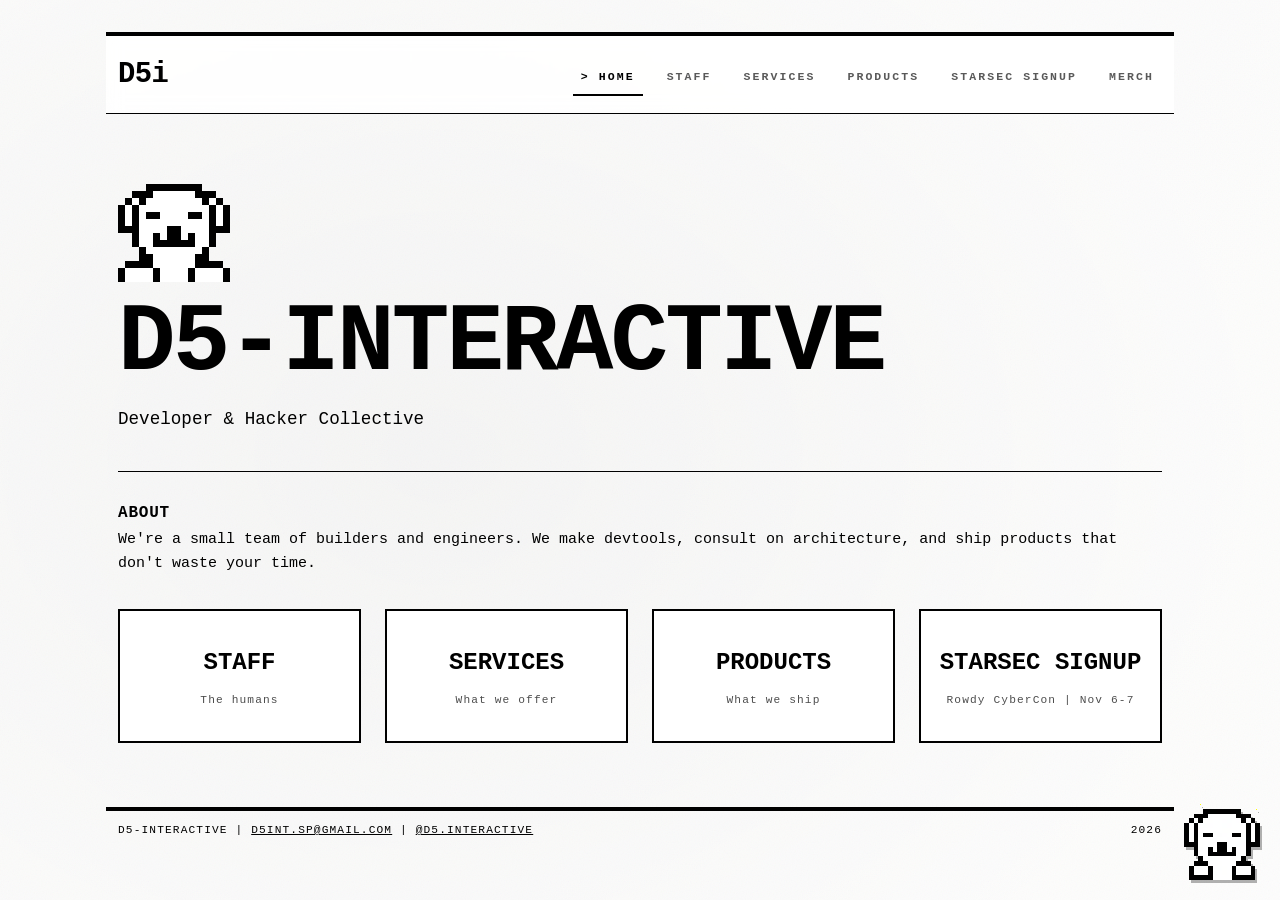
<file: index.html>
<!DOCTYPE html>
<html lang="en">
<head>
<meta charset="utf-8">
<meta name="viewport" content="width=device-width,initial-scale=1">
<meta name="description" content="D5-Interactive. Developer collective. Lightweight, fast, honest.">
<title>D5-Interactive</title>
<link rel="icon" type="image/x-icon" href="/src/bin/favicon.ico">
<link rel="stylesheet" href="src/vendor/bootstrap/bootstrap.min.css">
<link rel="stylesheet" href="src/css/style.css">
<link rel="stylesheet" href="src/css/bot.css">
</head>
<body>

<div class="grain" aria-hidden="true"></div>

<nav class="navbar navbar-expand-md">
  <div class="container">
    <a class="navbar-brand" href="index.html">D5i</a>
    <button class="navbar-toggler" type="button"
            data-bs-toggle="collapse" data-bs-target="#nav"
            aria-controls="nav" aria-expanded="false" aria-label="Toggle navigation">
      <span class="navbar-toggler-icon"></span>
    </button>
    <div class="collapse navbar-collapse" id="nav">
      <ul class="navbar-nav ms-auto gap-md-3">
        <li class="nav-item"><a class="nav-link active" href="index.html">Home</a></li>
        <li class="nav-item"><a class="nav-link" href="src/pages/STAFF.html">Staff</a></li>
        <li class="nav-item"><a class="nav-link" href="src/pages/SERVICES.html">Services</a></li>
        <li class="nav-item"><a class="nav-link" href="src/pages/PRODUCTS.html">Products</a></li>
    <li class="nav-item"><a class="nav-link" href="src/pages/STARSEC-SIGNUP.html">StarSec Signup</a></li>
    <li class="nav-item"><a class="nav-link" href="https://d5i.printify.me" target="_blank" rel="noopener">Merch</a></li>
      </ul>
    </div>
  </div>
</nav>

<main class="container">
  <div class="hero">
    <img class="hero-mark" src="src/bin/mochi.png" alt="" width="112" height="112" decoding="async">
    <h1>D5-Interactive</h1>
    <p>Developer &amp; Hacker Collective</p>
  </div>

  <section>
    <h2>About</h2>
    <p>We're a small team of builders and engineers. We make devtools, consult on architecture, and ship products that don't waste your time.</p>
  </section>

  <div class="row row-cols-1 row-cols-sm-2 row-cols-lg-4 g-4 mt-2 mb-5">
    <div class="col"><a href="src/pages/STAFF.html" class="tile">Staff<span>The humans</span></a></div>
    <div class="col"><a href="src/pages/SERVICES.html" class="tile">Services<span>What we offer</span></a></div>
    <div class="col"><a href="src/pages/PRODUCTS.html" class="tile">Products<span>What we ship</span></a></div>
    <div class="col"><a href="src/pages/STARSEC-SIGNUP.html" class="tile">StarSec Signup<span>Rowdy CyberCon | Nov 6-7</span></a></div>
  </div>
</main>

<footer class="container">
  <div class="d-flex justify-content-between flex-wrap gap-2">
    <span>D5-Interactive | <a href="mailto:d5int.sp@gmail.com">d5int.sp@gmail.com</a> | <a href="https://www.instagram.com/d5.interactive/" target="_blank" rel="noopener">@d5.interactive</a></span>
    <span id="yr"></span>
  </div>
</footer>

<script src="src/vendor/bootstrap/bootstrap.bundle.min.js"></script>
<script>document.getElementById('yr').textContent = new Date().getFullYear()</script>
<script>window.D5I_BOT_BASE = '';</script>
<script src="src/js/tern.js"></script>
<script src="src/js/bot.js"></script>
</body>
</html>
</file>
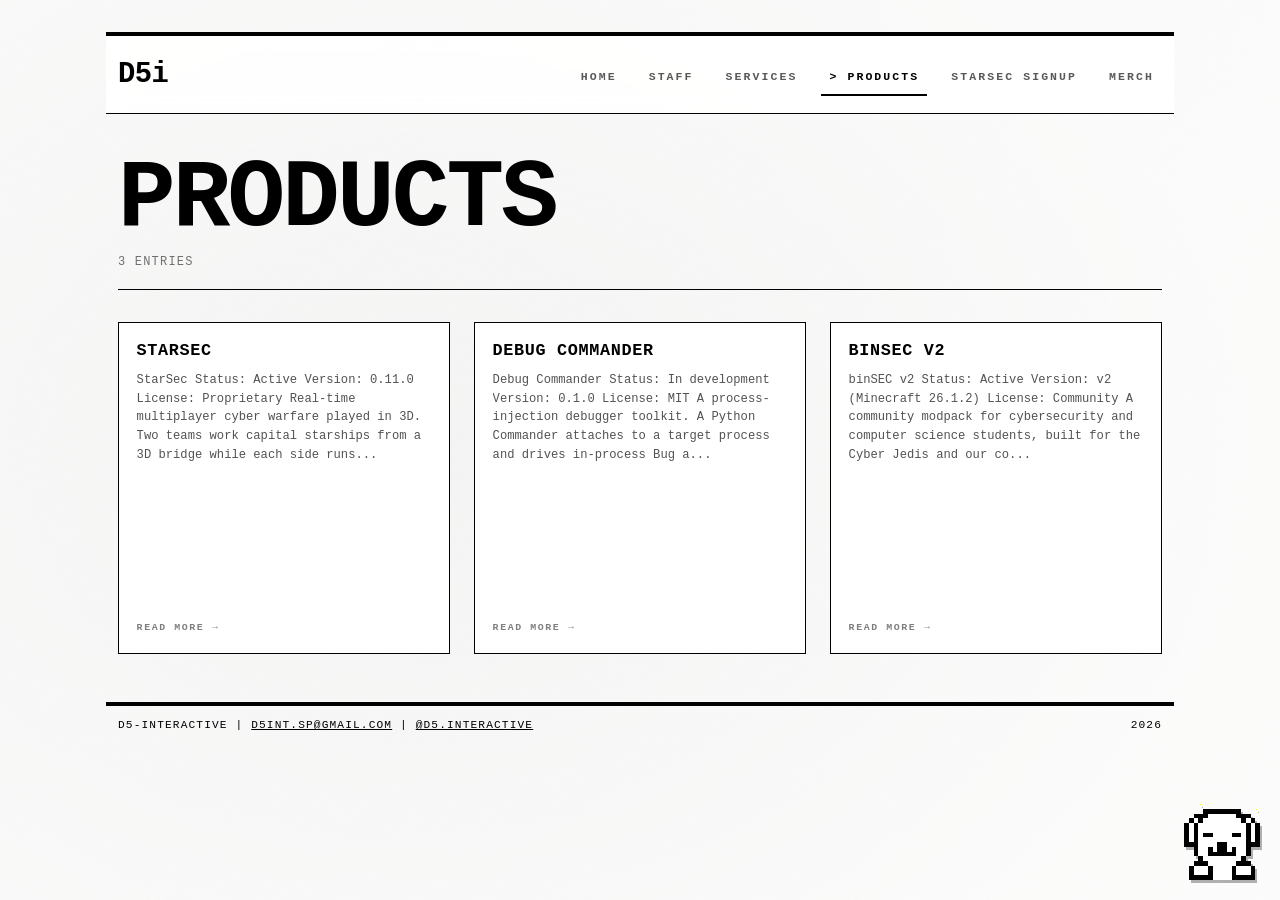
<file: src/pages/PRODUCTS.html>
<!DOCTYPE html>
<html lang="en">
<head>
<meta charset="utf-8">
<meta name="viewport" content="width=device-width,initial-scale=1">
<meta name="description" content="Tools we build and ship, open source.">
<title>D5-Interactive</title>
<link rel="icon" type="image/x-icon" href="../../src/bin/favicon.ico">
<link rel="stylesheet" href="../../src/vendor/bootstrap/bootstrap.min.css">
<link rel="stylesheet" href="../css/style.css">
<link rel="stylesheet" href="../css/bot.css">
</head>
<body>

<div class="grain" aria-hidden="true"></div>

<nav class="navbar navbar-expand-md">
  <div class="container">
    <a class="navbar-brand" href="../../index.html">D5i</a>
    <button class="navbar-toggler" type="button"
            data-bs-toggle="collapse" data-bs-target="#nav"
            aria-controls="nav" aria-expanded="false" aria-label="Toggle navigation">
      <span class="navbar-toggler-icon"></span>
    </button>
    <div class="collapse navbar-collapse" id="nav">
      <ul class="navbar-nav ms-auto gap-md-3">
        <li class="nav-item"><a class="nav-link" href="../../index.html">Home</a></li>
        <li class="nav-item"><a class="nav-link" href="STAFF.html">Staff</a></li>
        <li class="nav-item"><a class="nav-link" href="SERVICES.html">Services</a></li>
        <li class="nav-item"><a class="nav-link active" href="PRODUCTS.html">Products</a></li>
    <li class="nav-item"><a class="nav-link" href="STARSEC-SIGNUP.html">StarSec Signup</a></li>
    <li class="nav-item"><a class="nav-link" href="https://d5i.printify.me" target="_blank" rel="noopener">Merch</a></li>
      </ul>
    </div>
  </div>
</nav>

<main class="container mt-4">
  <div class="page-head">
    <h1>Products</h1>
    <p class="page-count"></p>
  </div>
  <div id="content"></div>
</main>

<footer class="container mt-5">
  <div class="d-flex justify-content-between flex-wrap gap-2">
    <span>D5-Interactive | <a href="mailto:d5int.sp@gmail.com">d5int.sp@gmail.com</a> | <a href="https://www.instagram.com/d5.interactive/" target="_blank" rel="noopener">@d5.interactive</a></span>
    <span id="yr"></span>
  </div>
</footer>

<script src="../../src/vendor/bootstrap/bootstrap.bundle.min.js"></script>
<script src="../js/load.js"></script>
<script>
  document.getElementById('yr').textContent = new Date().getFullYear();
  loadCards('../products/manifest.json', '../products/', document.getElementById('content'));
</script>
<script>window.D5I_BOT_BASE = '../../';</script>
<script src="../js/tern.js"></script>
<script src="../js/bot.js"></script>
</body>
</html>
</file>
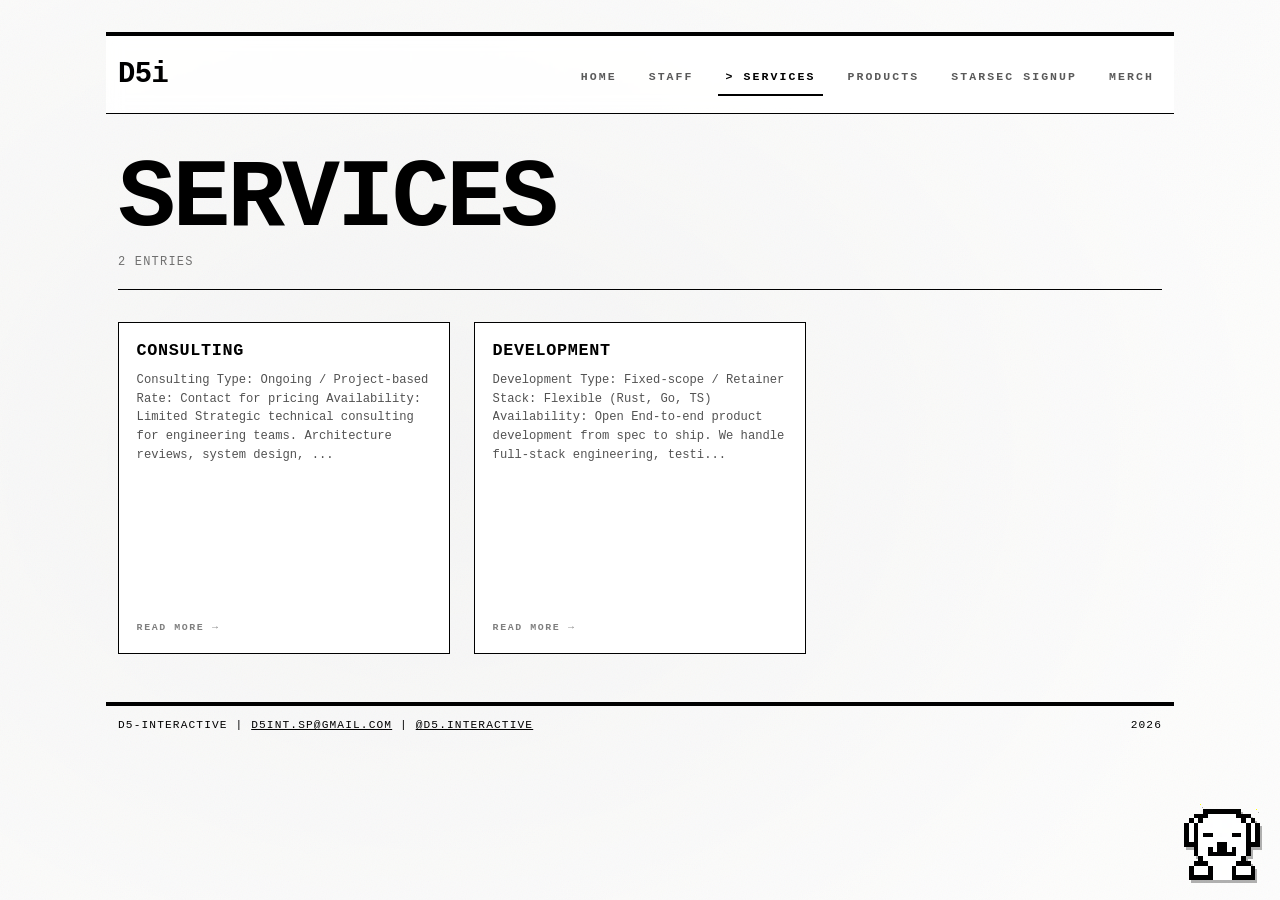
<file: src/pages/SERVICES.html>
<!DOCTYPE html>
<html lang="en">
<head>
<meta charset="utf-8">
<meta name="viewport" content="width=device-width,initial-scale=1">
<meta name="description" content="Security and architecture consulting, plus end-to-end product development. Rates on request.">
<title>D5-Interactive</title>
<link rel="icon" type="image/x-icon" href="../../src/bin/favicon.ico">
<link rel="stylesheet" href="../../src/vendor/bootstrap/bootstrap.min.css">
<link rel="stylesheet" href="../css/style.css">
<link rel="stylesheet" href="../css/bot.css">
</head>
<body>

<div class="grain" aria-hidden="true"></div>

<nav class="navbar navbar-expand-md">
  <div class="container">
    <a class="navbar-brand" href="../../index.html">D5i</a>
    <button class="navbar-toggler" type="button"
            data-bs-toggle="collapse" data-bs-target="#nav"
            aria-controls="nav" aria-expanded="false" aria-label="Toggle navigation">
      <span class="navbar-toggler-icon"></span>
    </button>
    <div class="collapse navbar-collapse" id="nav">
      <ul class="navbar-nav ms-auto gap-md-3">
        <li class="nav-item"><a class="nav-link" href="../../index.html">Home</a></li>
        <li class="nav-item"><a class="nav-link" href="STAFF.html">Staff</a></li>
        <li class="nav-item"><a class="nav-link active" href="SERVICES.html">Services</a></li>
        <li class="nav-item"><a class="nav-link" href="PRODUCTS.html">Products</a></li>
    <li class="nav-item"><a class="nav-link" href="STARSEC-SIGNUP.html">StarSec Signup</a></li>
    <li class="nav-item"><a class="nav-link" href="https://d5i.printify.me" target="_blank" rel="noopener">Merch</a></li>
      </ul>
    </div>
  </div>
</nav>

<main class="container mt-4">
  <div class="page-head">
    <h1>Services</h1>
    <p class="page-count"></p>
  </div>
  <div id="content"></div>
</main>

<footer class="container mt-5">
  <div class="d-flex justify-content-between flex-wrap gap-2">
    <span>D5-Interactive | <a href="mailto:d5int.sp@gmail.com">d5int.sp@gmail.com</a> | <a href="https://www.instagram.com/d5.interactive/" target="_blank" rel="noopener">@d5.interactive</a></span>
    <span id="yr"></span>
  </div>
</footer>

<script src="../../src/vendor/bootstrap/bootstrap.bundle.min.js"></script>
<script src="../js/load.js"></script>
<script>
  document.getElementById('yr').textContent = new Date().getFullYear();
  loadCards('../services/manifest.json', '../services/', document.getElementById('content'));
</script>
<script>window.D5I_BOT_BASE = '../../';</script>
<script src="../js/tern.js"></script>
<script src="../js/bot.js"></script>
</body>
</html>
</file>
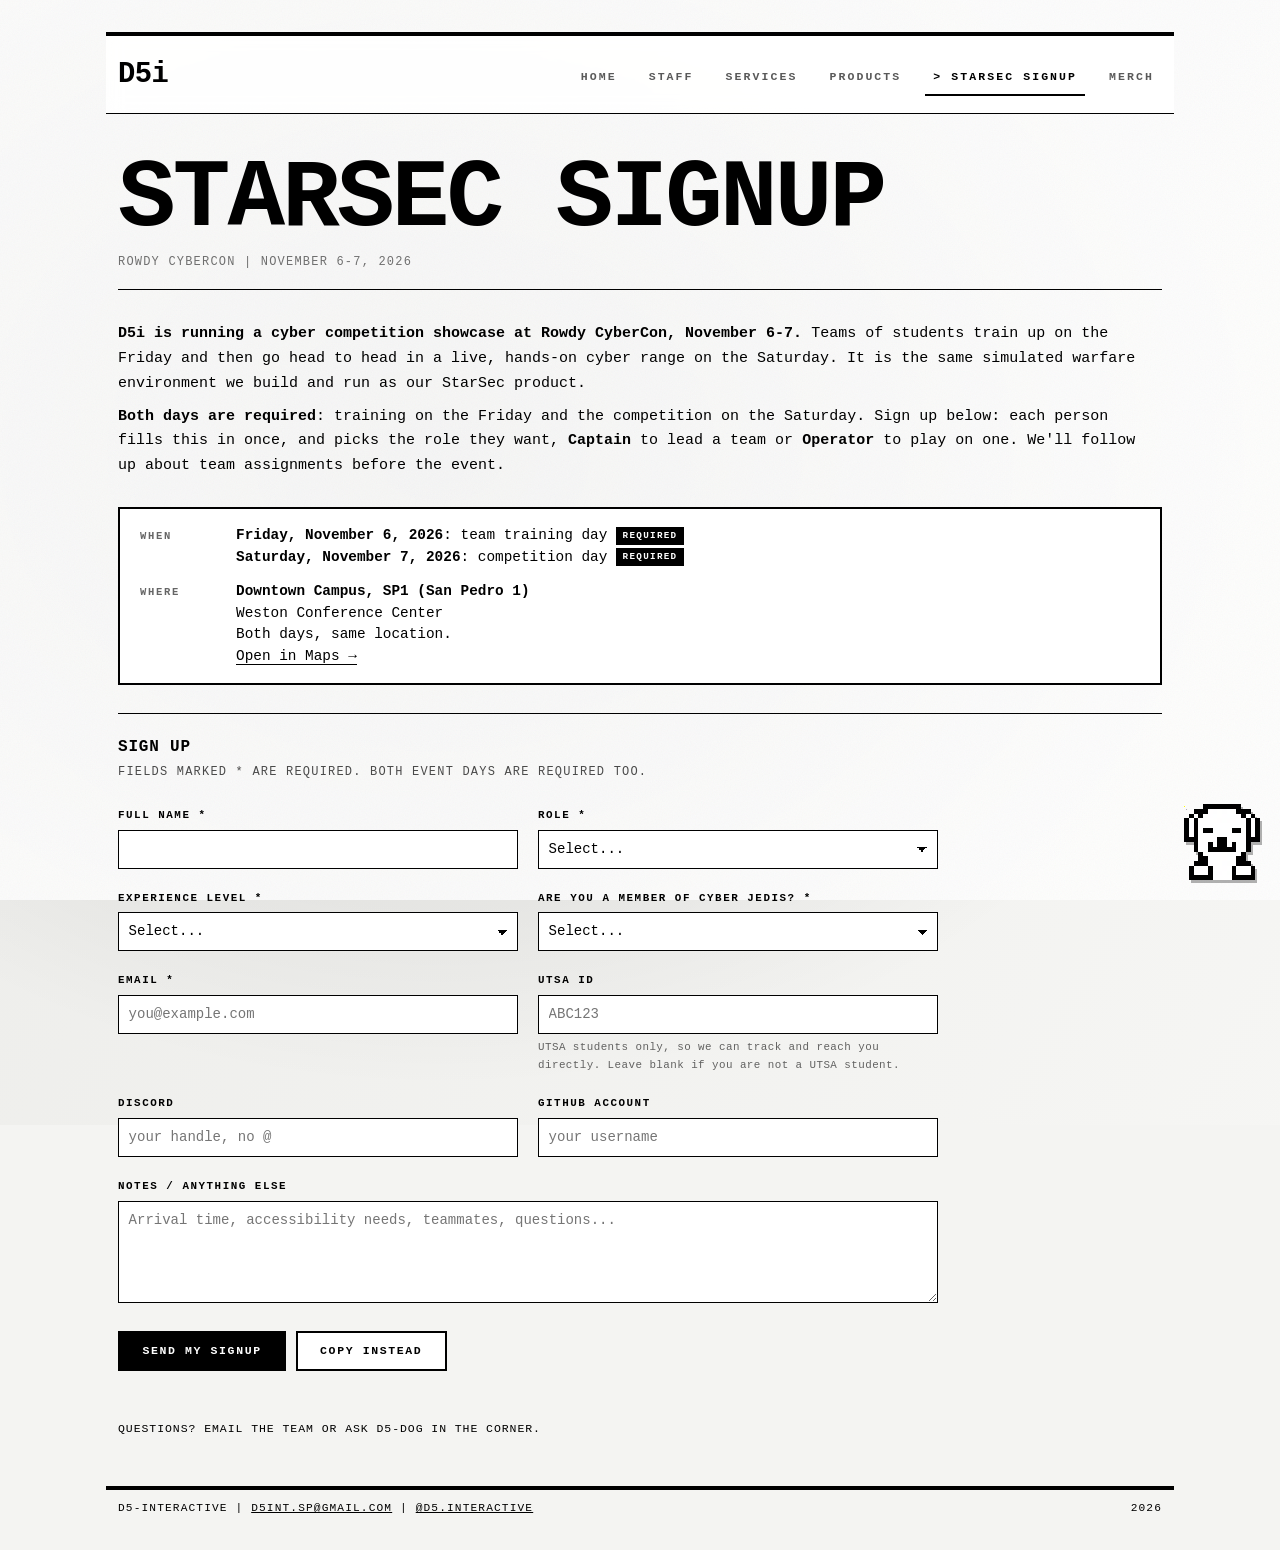
<file: src/pages/STARSEC-SIGNUP.html>
<!DOCTYPE html>
<html lang="en">
<head>
<meta charset="utf-8">
<meta name="viewport" content="width=device-width,initial-scale=1">
<meta name="description" content="Sign up for the StarSec cyber competition showcase at Rowdy CyberCon, November 6-7 2026. Both days required: team training Friday the 6th, competition Saturday the 7th.">
<title>D5-Interactive</title>
<link rel="icon" type="image/x-icon" href="../../src/bin/favicon.ico">
<link rel="stylesheet" href="../../src/vendor/bootstrap/bootstrap.min.css">
<link rel="stylesheet" href="../css/style.css">
<link rel="stylesheet" href="../css/signup.css">
<link rel="stylesheet" href="../css/bot.css">
</head>
<body>

<div class="grain" aria-hidden="true"></div>

<nav class="navbar navbar-expand-md">
  <div class="container">
    <a class="navbar-brand" href="../../index.html">D5i</a>
    <button class="navbar-toggler" type="button"
            data-bs-toggle="collapse" data-bs-target="#nav"
            aria-controls="nav" aria-expanded="false" aria-label="Toggle navigation">
      <span class="navbar-toggler-icon"></span>
    </button>
    <div class="collapse navbar-collapse" id="nav">
      <ul class="navbar-nav ms-auto gap-md-3">
        <li class="nav-item"><a class="nav-link" href="../../index.html">Home</a></li>
        <li class="nav-item"><a class="nav-link" href="STAFF.html">Staff</a></li>
        <li class="nav-item"><a class="nav-link" href="SERVICES.html">Services</a></li>
        <li class="nav-item"><a class="nav-link" href="PRODUCTS.html">Products</a></li>
        <li class="nav-item"><a class="nav-link active" href="STARSEC-SIGNUP.html">StarSec Signup</a></li>
        <li class="nav-item"><a class="nav-link" href="https://d5i.printify.me" target="_blank" rel="noopener">Merch</a></li>
      </ul>
    </div>
  </div>
</nav>

<main class="container mt-4">
  <div class="page-head">
    <h1>StarSec Signup</h1>
    <p class="page-count">Rowdy CyberCon | November 6-7, 2026</p>
  </div>

  <section class="mb-4">
    <p class="mb-2"><b>D5i is running a cyber competition showcase at Rowdy CyberCon,
      November 6-7.</b> Teams of students train up on the Friday and then go head to
      head in a live, hands-on cyber range on the Saturday. It is the same simulated
      warfare environment we build and run as
      <a href="PRODUCTS.html">our StarSec product</a>.</p>
    <p class="mb-0"><b>Both days are required</b>: training on the Friday and the
      competition on the Saturday. Sign up below: each person fills this in once, and picks the
      role they want, <b>Captain</b> to lead a team or <b>Operator</b> to play on one. We'll
      follow up about team assignments before the event.</p>
  </section>

  <section class="ev" aria-label="Event details">
    <dl class="ev-grid">
      <div class="ev-row">
        <dt>When</dt>
        <dd>
          <b>Friday, November 6, 2026</b>: team training day <span class="ev-req">required</span><br>
          <b>Saturday, November 7, 2026</b>: competition day <span class="ev-req">required</span>
        </dd>
      </div>
      <div class="ev-row">
        <dt>Where</dt>
        <dd><b>Downtown Campus, SP1 (San Pedro 1)</b><br>
          Weston Conference Center<br>
          Both days, same location.<br>
          <a href="https://maps.app.goo.gl/MxK9vhCYFyxL1S3v8"
             target="_blank" rel="noopener">Open in Maps &rarr;</a></dd>
      </div>
    </dl>
  </section>

  <hr class="my-4" style="border:0;border-top:1px solid #000;opacity:1">

  <h2 class="mb-1">Sign up</h2>
  <p class="page-count mb-4"><span style="opacity:.7">Fields marked * are required. Both event days are required too.</span></p>

  <div id="signup-form"></div>

  <noscript>
    <div class="alert alert-warning rounded-0 mt-3">
      This form needs JavaScript. If you can't enable it, email
      <a href="mailto:d5int.sp@gmail.com">d5int.sp@gmail.com</a> with your name, role
      (captain or operator), experience level, email, UTSA ID (if you have one), Discord, and GitHub.
    </div>
  </noscript>

  <p class="mt-5" style="font-size:.72rem;letter-spacing:.08em;text-transform:uppercase;opacity:.6">
    Questions? <a href="mailto:d5int.sp@gmail.com">Email the team</a> or ask D5-DOG in the corner.
  </p>
</main>

<footer class="container mt-5">
  <div class="d-flex justify-content-between flex-wrap gap-2">
    <span>D5-Interactive | <a href="mailto:d5int.sp@gmail.com">d5int.sp@gmail.com</a> | <a href="https://www.instagram.com/d5.interactive/" target="_blank" rel="noopener">@d5.interactive</a></span>
    <span id="yr"></span>
  </div>
</footer>

<script src="../../src/vendor/bootstrap/bootstrap.bundle.min.js"></script>
<script src="../js/signup.js"></script>
<script>window.D5I_BOT_BASE = '../../';</script>
<script src="../js/tern.js"></script>
<script src="../js/bot.js"></script>
<script>
  document.getElementById('yr').textContent = new Date().getFullYear();
</script>
</body>
</html>
</file>
<file: src/css/style.css>
*,*::before,*::after{margin:0;padding:0;box-sizing:border-box}
::selection{background:#000;color:#fff}

:root{
  --d5-accent:#000;
  --d5-ink:#000;
  --d5-paper:#fff;
  --d5-line:rgba(0,0,0,.16);
}

body{
  font:15px/1.65 "Courier New",Courier,monospace;
  color:var(--d5-ink);
  max-width:1100px;
  margin:0 auto;
  padding:2rem 1rem;
  position: relative;
  min-height:100vh;

  background:#f4f4f2;
}
body::after{
  content:'';
  position:fixed;
  inset:-25%;
  z-index:-2;
  background:
    radial-gradient(38% 42% at 22% 28%, rgba(0,0,0,.16) 0%, transparent 62%),
    radial-gradient(34% 38% at 78% 22%, rgba(0,0,0,.11) 0%, transparent 60%),
    radial-gradient(44% 46% at 62% 82%, rgba(0,0,0,.13) 0%, transparent 64%),
    radial-gradient(30% 34% at 12% 78%, rgba(0,0,0,.10) 0%, transparent 58%),
    linear-gradient(120deg,#e9e9e6 0%,#f6f6f4 50%,#ececea 100%);
  background-size:180% 180%;
  animation:d5-drift 34s ease-in-out infinite;
  pointer-events:none;
  will-change:background-position;
}
@keyframes d5-drift{
  0%,100%{ background-position:0% 0%,0% 0%,0% 0%,0% 0%,0% 0% }
  33%    { background-position:38% 26%,18% 52%,62% 8%,30% 40%,12% 22% }
  66%    { background-position:70% 62%,58% 14%,22% 70%,66% 22%,42% 68% }
}
body::before{
  content:'';
  position:fixed;
  inset:0;
  background:rgba(255,255,255,.82);
  pointer-events:none;
  z-index:-1;
}
.grain{
  position:fixed;
  inset:0;
  z-index:-1;
  pointer-events:none;
  opacity:.05;
  background-image:url("data:image/svg+xml,%3Csvg xmlns='http://www.w3.org/2000/svg' width='140' height='140'%3E%3Cfilter id='n'%3E%3CfeTurbulence type='fractalNoise' baseFrequency='.82' numOctaves='3'/%3E%3C/filter%3E%3Crect width='140' height='140' filter='url(%23n)'/%3E%3C/svg%3E");
}
.navbar, main, footer {
  position: relative;
  z-index: 1;
  background: transparent;
}

a{color:inherit;text-decoration:none}
a:hover{text-decoration:underline}

h1{font-size:clamp(2.5rem,10vw,6rem);text-transform:uppercase;font-weight:900;line-height:.95;letter-spacing:-.03em}
h2{text-transform:uppercase;font-weight:700;font-size:1rem;letter-spacing:.05em;margin:.8rem 0 .2rem}
h3{text-transform:uppercase;font-size:.85rem;letter-spacing:.04em;margin:.5rem 0 .1rem}
p{margin:.3rem 0}
b,strong{font-weight:700}
em{font-style:italic}
ul{margin:.3rem 0 .3rem 1.2rem}
li{margin:.1rem 0}
a:focus-visible,
button:focus-visible,
input:focus-visible,
select:focus-visible,
textarea:focus-visible,
[tabindex]:focus-visible{
  outline:3px solid var(--d5-ink) !important;
  outline-offset:3px !important;
}
.navbar{
  border-top:4px solid #000;
  border-bottom:1px solid #000;
  padding:.6rem 0;
  margin-bottom:2.5rem;
  position:sticky;
  top:0;
  z-index:1030;
  background:rgba(255,255,255,.88);
  -webkit-backdrop-filter:blur(8px);
  backdrop-filter:blur(8px);
}
.navbar-brand{font-weight:900;letter-spacing:-.02em;font-size:1.8rem}
.navbar-brand:hover{text-decoration:none;opacity:.6}
.nav-link{
  font-weight:700;
  font-size:.72rem;
  letter-spacing:.18em;
  text-transform:uppercase;
  position:relative;
}
.nav-link::after{
  content:'';
  position:absolute;
  left:0;right:0;bottom:-2px;
  height:2px;
  background:currentColor;
  transform:scaleX(0);
  transform-origin:left;
  transition:transform .18s ease;
}
.nav-link:hover{text-decoration:none}
.nav-link:hover::after{transform:scaleX(1)}
.nav-link.active::after{transform:scaleX(1)}
.nav-link.active::before{content:"> "}
.navbar-toggler{border:1px solid #000;border-radius:0;padding:.25rem .6rem}
.tile{
  display:block;
  background:#fff;
  border:2px solid #000;
  padding:2rem 1rem;
  text-align:center;
  font-weight:800;
  font-size:1.5rem;
  text-transform:uppercase;
  box-shadow:0 0 0 #000;
  transition:box-shadow .14s ease, transform .14s ease, background .14s ease, color .14s ease;
}
.tile:hover{
  background:#000;
  color:#fff;
  text-decoration:none;
  transform:translate(-3px,-3px);
  box-shadow:6px 6px 0 #000;
}
.tile span{
  display:block;
  font-size:.7rem;
  font-weight:400;
  letter-spacing:.1em;
  text-transform:none;
  margin-top:.5rem;
  opacity:.7;
}
.hero{padding:1rem 0 2rem;border-bottom:1px solid #000;margin-bottom:2rem}
.hero-mark{
  display:block;
  width:112px;
  height:112px;
  object-fit:contain;
  margin-bottom:1rem;
  animation:d5-rise .5s cubic-bezier(.2,.7,.3,1) both;
}
.hero p{margin-top:1rem;max-width:540px;font-size:1.1rem}
.page-head{border-bottom:1px solid #000;padding-bottom:.75rem;margin-bottom:2rem}
.page-count{font-size:.75rem;letter-spacing:.1em;text-transform:uppercase;margin-top:.35rem;opacity:.55}
.card{
  background:#fff;
  border:1px solid #000 !important;
  border-radius:0 !important;
  box-shadow:none !important;
  transition:box-shadow .14s ease, transform .14s ease;
}
.card:hover{
  background:#fafafa;
  transform:translate(-2px,-2px);
  box-shadow:4px 4px 0 rgba(0,0,0,.9) !important;
}
.card img{
  border:1px solid #ddd;
  max-width:100%;
  height:auto;
}
.staff-card{
  display:flex;
  flex-direction:column;
  height:100%;
  background:#fff;
  border:1px solid #000;
  box-shadow:0 0 0 #000;
  overflow:hidden;
  transition:box-shadow .14s ease, transform .14s ease, background .14s ease;
}
.staff-card:hover{
  text-decoration:none;
  background:#fafafa;
  transform:translate(-3px,-3px);
  box-shadow:6px 6px 0 #000;
}
.staff-card-img{
  width:100%;
  aspect-ratio:1/1;
  object-fit:cover;
  display:block;
  border-bottom:1px solid #000;
  background:#eee;
}
.staff-card-body{padding:.7rem .75rem .8rem;display:flex;flex-direction:column;gap:.45rem;flex:1 1 auto}
.staff-card-name{
  font-size:.85rem;
  font-weight:700;
  letter-spacing:.04em;
  text-transform:uppercase;
  margin:0;
  line-height:1.25;
}
.staff-card-role{font-size:.7rem;opacity:.6;margin:0;letter-spacing:.06em}
.staff-card-tags{display:flex;flex-wrap:wrap;gap:.25rem;margin-top:auto}
.d5tag{
  display:inline-block;
  border:1px solid var(--d5-line);
  background:#f6f6f4;
  padding:1px .3rem;
  font-size:.58rem;
  letter-spacing:.1em;
  text-transform:uppercase;
  color:#333;
  white-space:nowrap;
}
.preview-card {
  transition: transform 0.14s ease, box-shadow 0.14s ease;
}
.preview-card:hover {
  transform: translateY(-2px);
  box-shadow: 0 4px 12px rgba(0,0,0,0.1);
}
.product-card{
  display:flex;
  flex-direction:column;
  width:100%;
  aspect-ratio:1/1;
  padding:1.1rem;
  text-align:left;
  font:inherit;
  color:inherit;
  background:#fff;
  border:1px solid #000;
  border-radius:0;
  overflow:hidden;
  cursor:pointer;
  transition:box-shadow .14s ease, transform .14s ease, background .14s ease;
}
.product-card:hover{
  background:#fafafa;
  transform:translate(-3px,-3px);
  box-shadow:6px 6px 0 #000;
}
.product-card-title{
  font-size:1.05rem;
  font-weight:700;
  letter-spacing:.04em;
  text-transform:uppercase;
  line-height:1.2;
  margin-bottom:.6rem;
}
.product-card-preview{
  font-size:.76rem;
  line-height:1.55;
  opacity:.68;
  overflow:hidden;
  display:-webkit-box;
  -webkit-line-clamp:7;
  -webkit-box-orient:vertical;
}
.product-card-open{
  margin-top:auto;
  font-size:.62rem;
  font-weight:700;
  letter-spacing:.16em;
  text-transform:uppercase;
  opacity:.5;
}
.product-card:hover .product-card-open{opacity:1}
#content:empty::after{content:"loading...";opacity:.4;font-size:.85rem}
.err{opacity:.4;font-size:.85rem}
footer{
  border-top:4px solid #000;
  padding-top:.6rem;
  margin-top:4rem;
  font-size:.7rem;
  text-transform:uppercase;
  letter-spacing:.1em;
}
footer a{text-decoration:underline}
@keyframes d5-rise{
  from{opacity:0;transform:translateY(14px)}
  to{opacity:1;transform:translateY(0)}
}
main > *, .hero, .page-head, .tile, .staff-card, .card{
  animation:d5-rise .5s cubic-bezier(.2,.7,.3,1) both;
}
.row > [class*="col"]{animation:d5-rise .5s cubic-bezier(.2,.7,.3,1) both}
.row > [class*="col"]:nth-child(1){animation-delay:.02s}
.row > [class*="col"]:nth-child(2){animation-delay:.06s}
.row > [class*="col"]:nth-child(3){animation-delay:.1s}
.row > [class*="col"]:nth-child(4){animation-delay:.14s}
.row > [class*="col"]:nth-child(5){animation-delay:.18s}
.row > [class*="col"]:nth-child(6){animation-delay:.22s}
.row > [class*="col"]:nth-child(n+7){animation-delay:.26s}
@media (prefers-reduced-motion: reduce){
  *,*::before,*::after{
    animation-duration:.001ms !important;
    animation-iteration-count:1 !important;
    transition-duration:.001ms !important;
    scroll-behavior:auto !important;
  }
  body::after{background-position:0% 0%,0% 0%,0% 0%,0% 0%,0% 0%}
  .staff-card:hover,.tile:hover,.card:hover{transform:none}
}
.staff-card.is-pending{ opacity:.55 }
.staff-card.is-pending .staff-card-img{ background:#f0f0ee }
</file>
<file: src/css/bot.css>
.d5dog{
  --d5dog-w: 300px;
  position: fixed;
  right: 20px;
  bottom: 20px;
  z-index: 1045;
  font-family: "Courier New", Courier, monospace;
  font-size: 13px;
  line-height: 1.5;
}.d5dog-btn{
  position: relative;
  display: block;
  width: 76px;
  height: 76px;
  padding: 0;
  margin-left: auto;
  background: transparent;
  border: 0;
  border-radius: 0;
  cursor: pointer;
  overflow: visible;
  filter: drop-shadow(2px 3px 0 rgba(0,0,0,.30));
  transition: transform .12s ease, filter .12s ease;
}
.d5dog-btn:hover{
  transform: translate(-2px,-3px);
  filter: drop-shadow(4px 6px 0 rgba(0,0,0,.34));
}
.d5dog-btn:active{
  transform: translate(1px,1px);
  filter: drop-shadow(1px 1px 0 rgba(0,0,0,.28));
}
.d5dog-btn img{
  width: 100%;
  height: 100%;
  object-fit: contain;
  image-rendering: pixelated;
  display: block;
  pointer-events: none;
  user-select: none;
  -webkit-user-drag: none;
}
.d5dog-btn:focus-visible{
  outline: 3px solid #000;
  outline-offset: 5px;
}
.d5dog-btn.is-barking{ animation: d5dog-bark .42s ease; }
@keyframes d5dog-bark{
  0%{ transform: scale(1) }
  22%{ transform: scale(1.1) rotate(-2deg) }
  55%{ transform: scale(.96) rotate(1.5deg) }
  100%{ transform: scale(1) }
}
.d5dog-panel{
  position: absolute;
  right: 0;
  bottom: 88px;
  width: min(var(--d5dog-w), calc(100vw - 32px));
  background: #fff;
  border: 2px solid #000;
  box-shadow: 6px 6px 0 rgba(0,0,0,.18);
  display: none;
  flex-direction: column;
  max-height: min(460px, calc(100vh - 130px));
}
.d5dog.is-open .d5dog-panel{ display: flex; }

.d5dog-head{
  background: #000;
  color: #fff;
  padding: .6rem .7rem;
  display: flex;
  align-items: center;
  gap: .5rem;
  flex: 0 0 auto;
}
.d5dog-head strong{
  font-size: .72rem;
  letter-spacing: .16em;
  text-transform: uppercase;
}
.d5dog-head .d5dog-status{
  margin-left: auto;
  font-size: .58rem;
  letter-spacing: .1em;
  opacity: .65;
  text-transform: uppercase;
}
.d5dog-close{
  background: none;
  border: 1px solid rgba(255,255,255,.4);
  color: #fff;
  width: 20px; height: 20px;
  line-height: 1;
  padding: 0;
  cursor: pointer;
  font-family: inherit;
  font-size: 13px;
}
.d5dog-close:hover{ background: #fff; color: #000; }

.d5dog-log{
  flex: 1 1 auto;
  overflow-y: auto;
  padding: .7rem;
  display: flex;
  flex-direction: column;
  gap: .5rem;
  min-height: 90px;
}

.d5dog-msg{
  border: 1px solid #000;
  padding: .45rem .55rem;
  max-width: 92%;
  white-space: pre-wrap;
  word-break: break-word;
  font-size: 12px;
}
.d5dog-msg.d5dog-them{ background: #f2f2f2; }
.d5dog-msg.d5dog-me{
  background: #000;
  color: #fff;
  align-self: flex-end;
  max-width: 88%;
}
.d5dog-msg a{ text-decoration: underline; }
.d5dog-opts{
  display: flex;
  flex-direction: column;
  gap: .35rem;
  padding: 0 .7rem .7rem;
}
.d5dog-opt{
  display: block;
  width: 100%;
  text-align: left;
  background: #fff;
  color: #000;
  border: 1px solid #000;
  border-radius: 0;
  padding: .45rem .55rem;
  font-family: inherit;
  font-size: 11.5px;
  font-weight: 700;
  letter-spacing: .06em;
  text-transform: uppercase;
  cursor: pointer;
  transition: background .1s linear, color .1s linear;
}
.d5dog-opt:hover{ background: #000; color: #fff; }
.d5dog-opt:focus-visible{ outline: 2px solid #000; outline-offset: 2px; }
.d5dog-form{
  display: flex;
  gap: 0;
  border-top: 1px solid #000;
  flex: 0 0 auto;
}
.d5dog-form input{
  flex: 1 1 auto;
  min-width: 0;
  border: 0;
  border-radius: 0;
  padding: .5rem .6rem;
  font-family: inherit;
  font-size: 12px;
  background: #fff;
  color: #000;
}
.d5dog-form input:focus{ outline: 2px solid #000; outline-offset: -2px; }
.d5dog-form button{
  flex: 0 0 auto;
  background: #000;
  color: #fff;
  border: 0;
  border-left: 1px solid #000;
  padding: 0 .7rem;
  font-family: inherit;
  font-size: 11px;
  font-weight: 700;
  letter-spacing: .1em;
  text-transform: uppercase;
  cursor: pointer;
}
.d5dog-form button:hover{ background: #fff; color: #000; }
.d5dog-foot{
  flex: 0 0 auto;
  display: flex;
  align-items: center;
  gap: .5rem;
  padding: .35rem .7rem;
  border-top: 1px solid #000;
  background: #fafafa;
  font-size: 10px;
  letter-spacing: .08em;
  text-transform: uppercase;
}
.d5dog-foot label{ display: flex; align-items: center; gap: .3rem; cursor: pointer; margin: 0; }
.d5dog-foot .d5dog-hint{ margin-left: auto; opacity: .5; }

@media (max-width: 420px){
  .d5dog{ right: 12px; bottom: 12px; }
  .d5dog-btn{ width: 64px; height: 64px; }
  .d5dog-panel{ bottom: 76px; }
}

@media (prefers-reduced-motion: reduce){
  .d5dog-btn,
  .d5dog-btn.is-barking{ transition: none; animation: none; }
}
.d5dog-msg.is-pending{
  opacity:.55;
  font-style:italic;
}
.d5dog-msg.is-pending::after{
  content:'';
  display:inline-block;
  width:.5em;
  animation:d5bot-blink 1s steps(2,start) infinite;
}
@keyframes d5dog-blink{to{opacity:0}}
</file>
<file: src/css/signup.css>
.ev{
  margin:1.75rem 0;
  border:2px solid #000;
  background:#fff;
  padding:1rem 1.25rem;
}
.ev-grid{margin:0;display:flex;flex-direction:column;gap:.8rem}
.ev-row{
  display:grid;
  grid-template-columns:5rem 1fr;
  gap:0 1rem;
  align-items:baseline;
}
.ev-grid dt{
  font-size:.66rem;
  font-weight:700;
  letter-spacing:.16em;
  text-transform:uppercase;
  opacity:.6;
}
.ev-grid dd{margin:0;font-size:.9rem;line-height:1.5}
.ev-grid a{border-bottom:1px solid #000}
.ev-grid a:hover{border-bottom-style:double}
@media (max-width:480px){
  .ev-row{grid-template-columns:1fr;gap:.15rem}
}

.sf-form{max-width:820px;margin-top:1.5rem}

.sf-grid{
  display:grid;
  grid-template-columns:repeat(2,1fr);
  gap:1rem 1.25rem;
}
.sf-full{grid-column:1 / -1}
@media (max-width:640px){
  .sf-grid{grid-template-columns:1fr}
}

.sf-field{display:flex;flex-direction:column;gap:.3rem}

.sf-label{
  font-size:.68rem;
  font-weight:700;
  letter-spacing:.14em;
  text-transform:uppercase;
}

.sf-control{
  font:14px/1.5 "Courier New",Courier,monospace;
  color:#000;
  background:#fff;
  border:1px solid #000;
  border-radius:0;
  padding:.5rem .6rem;
  width:100%;
  appearance:none;
  transition:box-shadow .12s ease, background .12s ease;
}
.sf-control:hover{background:#fafafa}
.sf-control:focus{outline:3px solid #000;outline-offset:2px;background:#fff}
textarea.sf-control{resize:vertical;min-height:5.5rem}
select.sf-control{
  background-image:linear-gradient(45deg,transparent 50%,#000 50%),
                   linear-gradient(135deg,#000 50%,transparent 50%);
  background-position:calc(100% - 15px) 52%, calc(100% - 10px) 52%;
  background-size:5px 5px, 5px 5px;
  background-repeat:no-repeat;
  padding-right:2rem;
}

.sf-hint{font-size:.68rem;opacity:.6;letter-spacing:.04em}
.sf-error{font-size:.68rem;color:#a00;font-weight:700;min-height:0}
.sf-field.is-invalid .sf-control{
  border-color:#a00;
  border-width:2px;
  background:#fff5f5;
}
.sf-field.is-invalid .sf-label{color:#a00}

.sf-actions{
  display:flex;
  flex-wrap:wrap;
  gap:.6rem;
  margin-top:1.5rem;
}

.sf-submit,.sf-copy{
  font:700 .72rem/1 "Courier New",Courier,monospace;
  letter-spacing:.14em;
  text-transform:uppercase;
  border:2px solid #000;
  border-radius:0;
  padding:.75rem 1.4rem;
  cursor:pointer;
  transition:background .12s linear,color .12s linear,transform .12s ease,box-shadow .12s ease;
}
.sf-submit{background:#000;color:#fff}
.sf-submit:hover{transform:translate(-2px,-2px);box-shadow:4px 4px 0 #000}
.sf-copy{background:#fff;color:#000}
.sf-copy:hover{background:#000;color:#fff}
.sf-submit:focus-visible,.sf-copy:focus-visible{outline:3px solid #000;outline-offset:3px}

.sf-status{
  margin-top:1rem;
  font-size:.72rem;
  letter-spacing:.06em;
  text-transform:uppercase;
}
.sf-status:empty{display:none}
.sf-status:not(:empty){
  border-left:4px solid #000;
  padding-left:.7rem;
}
.sf-done{
  margin-top:2rem;
  border:2px solid #000;
  padding:1.25rem;
  background:#fff;
  animation:sf-in .3s ease both;
}
@keyframes sf-in{from{opacity:0;transform:translateY(8px)}to{opacity:1;transform:none}}
.sf-done-h{text-transform:uppercase;font-weight:900;font-size:1.1rem;margin-bottom:.4rem}
.sf-done-p{font-size:.85rem;margin-bottom:1rem}

.sf-summary{
  display:grid;
  grid-template-columns:auto 1fr;
  gap:.35rem 1rem;
  margin:0 0 1rem;
  font-size:.8rem;
  border-top:1px solid rgba(0,0,0,.2);
  padding-top:.75rem;
}
.sf-summary dt{
  font-weight:700;
  letter-spacing:.1em;
  text-transform:uppercase;
  font-size:.62rem;
  opacity:.65;
  padding-top:.15rem;
}
.sf-summary dd{margin:0;word-break:break-word}

.sf-raw{
  border:1px solid #000;
  background:#fafafa;
  padding:.75rem;
  font-size:.72rem;
  white-space:pre-wrap;
  word-break:break-word;
  margin-top:.6rem;
  max-height:14rem;
  overflow:auto;
}

@media (prefers-reduced-motion: reduce){
  .sf-submit,.sf-copy,.sf-done{transition:none;animation:none}
  .sf-submit:hover{transform:none}
}
.ev-req{
  display:inline-block;
  border:1px solid #000;
  background:#000;
  color:#fff;
  font-size:.58rem;
  font-weight:700;
  letter-spacing:.14em;
  text-transform:uppercase;
  padding:1px .35rem;
  vertical-align:.12em;
  white-space:nowrap;
}
</file>
